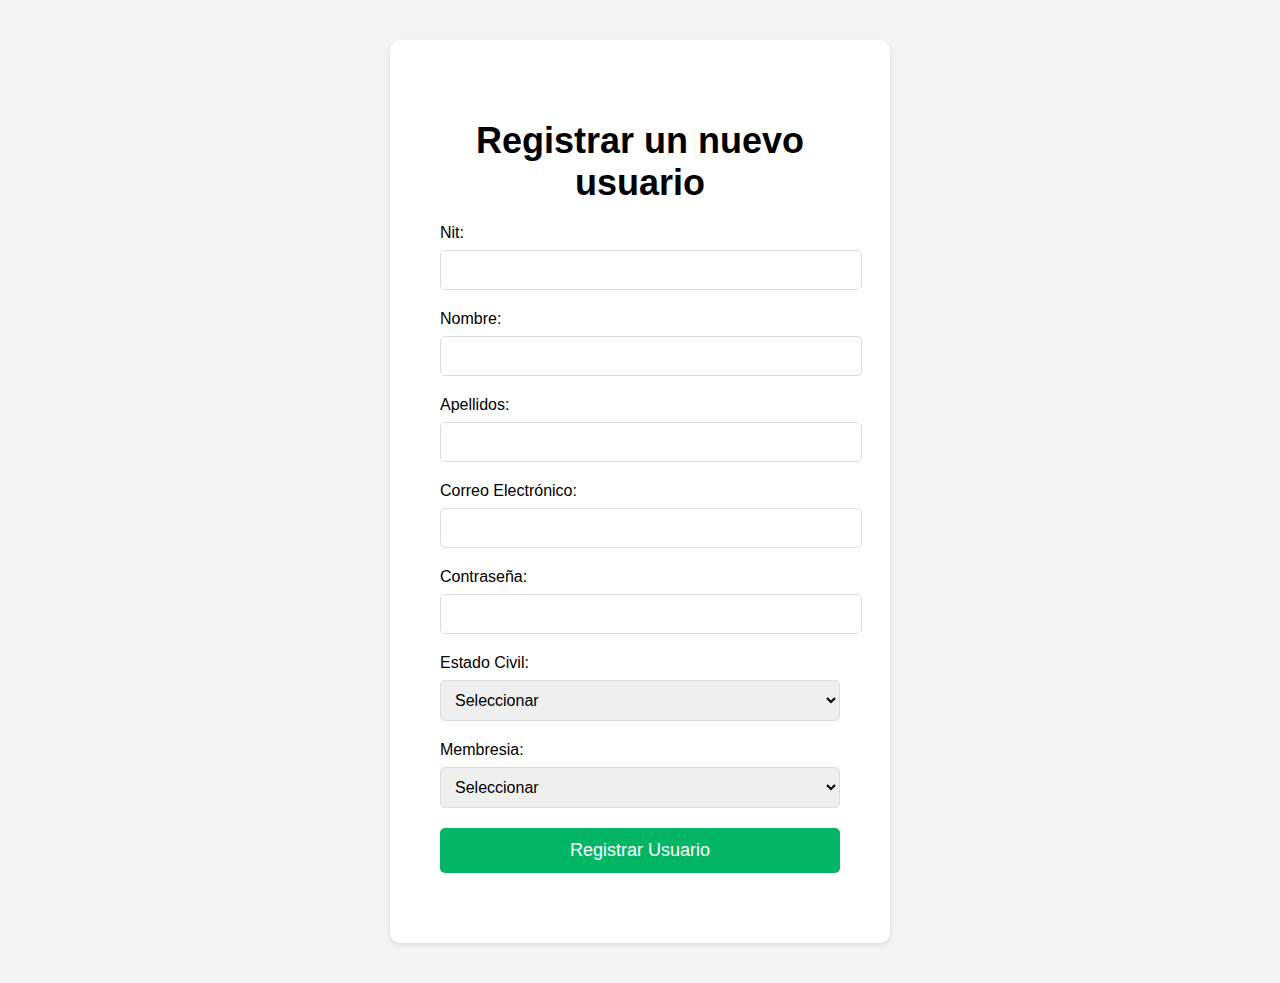
<file: Paginas/editar.html>
<!DOCTYPE html>
<html lang="es">
<head>
    <meta charset="UTF-8">
    <meta name="viewport" content="width=device-width, initial-scale=1.0">
    <title>Registro - EducaOnline</title>
    <link rel="stylesheet" href="../Estilos/register.css">
</head>
<body>
    <section class="login-section">
        <h2>Registrar un nuevo usuario</h2>

        <form action="../Php/valeditar.php" method="POST">

            <div class="form-group">
                <label for="nit">Nit:</label>
                <input type="text" id="nit" name="nit" required>
            </div>

            <div class="form-group">
                <label for="nombres">Nombre:</label>
                <input type="text" id="nombres" name="nombres" required>
            </div>

            <div class="form-group">
                <label for="apellidos">Apellidos:</label>
                <input type="text" id="apellidos" name="apellidos" required>
            </div>

            <div class="form-group">
                <label for="correo">Correo Electrónico:</label>
                <input type="email" id="correo" name="correo" required>
            </div>

            <div class="form-group">
                <label for="contrasena">Contraseña:</label>
                <input type="password" id="contrasena" name="contrasena" required>
            </div>

            <div class="form-group">
                <label for="idMembresia"> </label>
            </div>

            <div class="form-group">
                <label for="idEstadoCivil">Estado Civil:</label>
                <select id="idEstadoCivil" name="idEstadoCivil" required>
                    <option value="">Seleccionar</option>
                    <option value="1">Soltero</option>
                    <option value="2">Casado</option>
                    <option value="3">Union libre</option>
                </select>
            </div>
            <div class="form-group">
                <label for="idMembresia">Membresia:</label>
                <select id="idMembresia" name="idMembresia" required>
                    <option value="">Seleccionar</option>
                    <option value="1">Personal</option>
                    <option value="2">Administrador</option>
                </select>
            </div>

            <button type="submit" class="btn">Registrar Usuario</button>
        </form>
    </section>
</body>
</html>
</file>
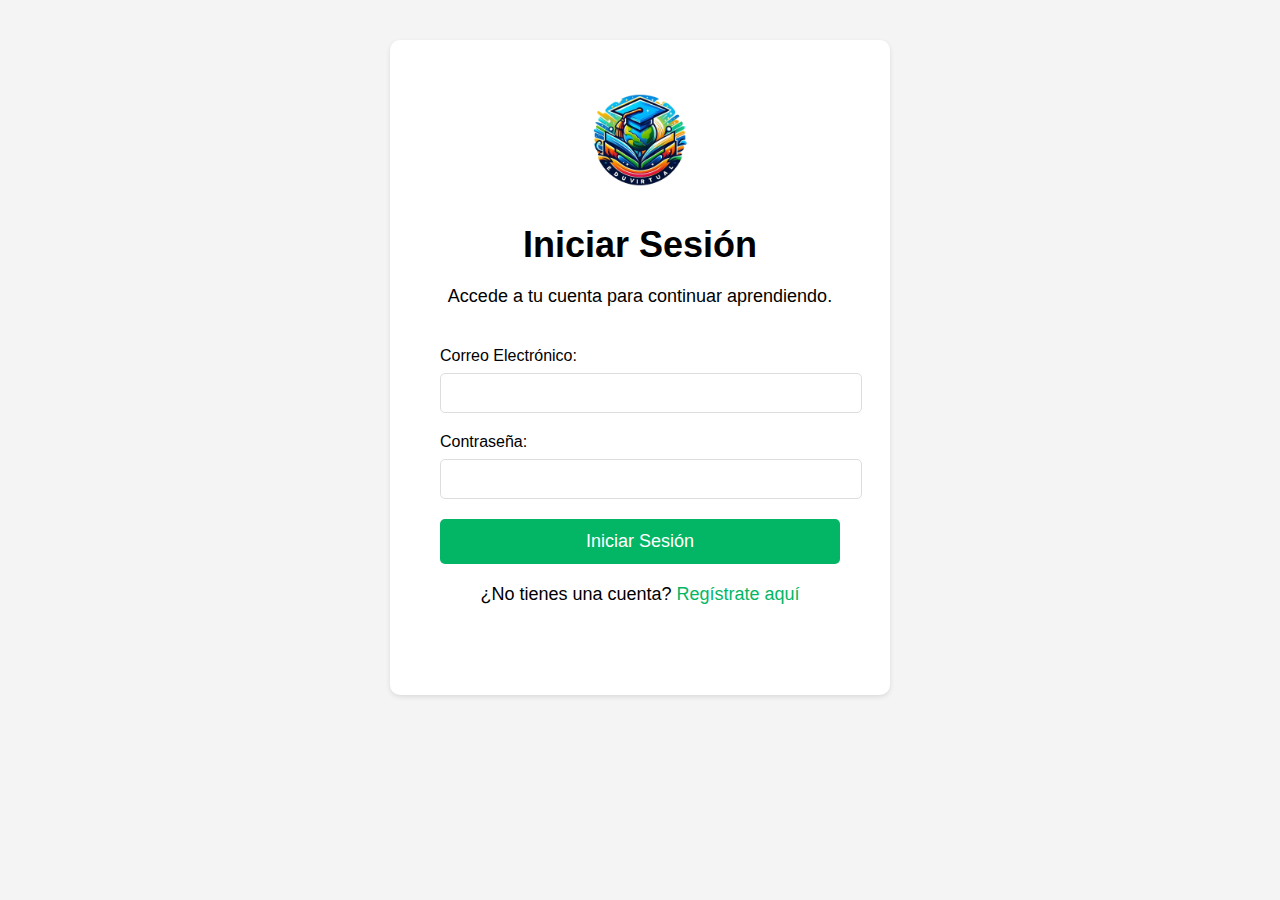
<file: Paginas/login.html>
<!DOCTYPE html>
<html lang="es">
<head>
    <meta charset="UTF-8">
    <meta name="viewport" content="width=device-width, initial-scale=1.0">
    <title>Iniciar Sesión - EducaOnline</title>
    <link rel="stylesheet" href="../Estilos/login.css">
</head>
<body>
    <section class="login-section">
        <a href="../index.html">
            <img class="img1" src="../Imagenes/cc649ed0-1ced-4788-aa96-0be1084cc928.jpg" width="100" />
        </a>
        <h2>Iniciar Sesión</h2>
        <p>Accede a tu cuenta para continuar aprendiendo.</p>
        <form action="../Php/val_login.php" method="POST">
            <div class="form-group">
                <label for="loginUser">Correo Electrónico:</label>
                <input type="email" id="correo" name="correo" required>
            </div>
            <div class="form-group">
                <label for="password">Contraseña:</label>
                <input type="password" id="contraseña" name="contraseña" required>
            </div>
            <button type="submit" class="btn">Iniciar Sesión</button>
        </form>
        <p class="signup-link">¿No tienes una cuenta? <a href="register.html">Regístrate aquí</a></p>
    </section>
</body>
</html>
</file>
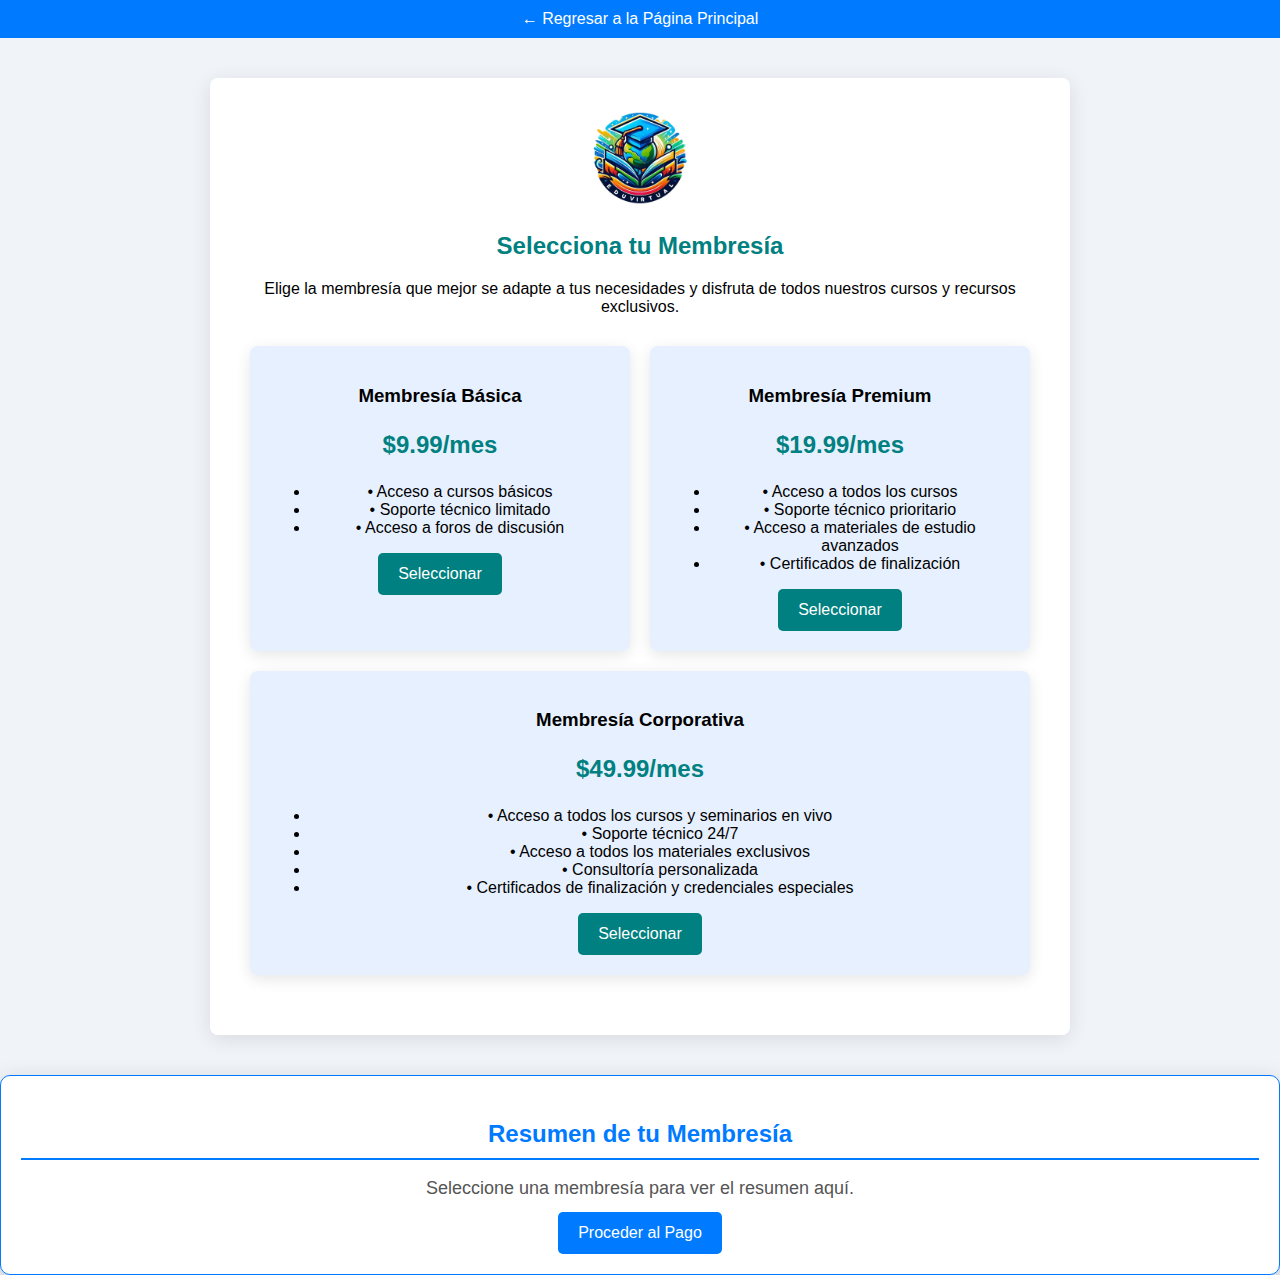
<file: Paginas/pagos.html>
<!DOCTYPE html>
<html lang="es">
<head>
    <meta charset="UTF-8">
    <meta name="viewport" content="width=device-width, initial-scale=1.0">
    <title>Seleccionar Membresía - EducaOnline</title>
    <link rel="stylesheet" href="../Estilos/pagos.css"> <!-- Asegúrate de que el archivo CSS esté correcto -->
</head>
<body>

    <!-- Barra de navegación para regresar a la página principal -->
    <nav class="navbar">
        <a href="../index.html" class="navbar-link">← Regresar a la Página Principal</a>
    </nav>

    <section class="membership-selection">
        <a href="../index.html">
            <img class="img1" src="../Imagenes/cc649ed0-1ced-4788-aa96-0be1084cc928.jpg" width="100" />
        </a>
        <h2>Selecciona tu Membresía</h2>
        <p>Elige la membresía que mejor se adapte a tus necesidades y disfruta de todos nuestros cursos y recursos exclusivos.</p>
    
        <div class="membership-cards">
            <!-- Membresía Básica -->
            <div class="membership-card">
                <h3>Membresía Básica</h3>
                <p class="price">$9.99/mes</p>
                <ul>
                    <li>• Acceso a cursos básicos</li>
                    <li>• Soporte técnico limitado</li>
                    <li>• Acceso a foros de discusión</li>
                </ul>
                <button onclick="selectMembership('Básica', 9.99, 'Acceso a cursos básicos, soporte técnico limitado, y acceso a foros de discusión')">Seleccionar</button>
            </div>
    
            <!-- Membresía Premium -->
            <div class="membership-card">
                <h3>Membresía Premium</h3>
                <p class="price">$19.99/mes</p>
                <ul>
                    <li>• Acceso a todos los cursos</li>
                    <li>• Soporte técnico prioritario</li>
                    <li>• Acceso a materiales de estudio avanzados</li>
                    <li>• Certificados de finalización</li>
                </ul>
                <button onclick="selectMembership('Premium', 19.99, 'Acceso a todos los cursos, soporte técnico prioritario, acceso a materiales de estudio avanzados y certificados de finalización')">Seleccionar</button>
            </div>
    
            <!-- Membresía Corporativa -->
            <div class="membership-card">
                <h3>Membresía Corporativa</h3>
                <p class="price">$49.99/mes</p>
                <ul>
                    <li>• Acceso a todos los cursos y seminarios en vivo</li>
                    <li>• Soporte técnico 24/7</li>
                    <li>• Acceso a todos los materiales exclusivos</li>
                    <li>• Consultoría personalizada</li>
                    <li>• Certificados de finalización y credenciales especiales</li>
                </ul>
                <button onclick="selectMembership('Corporativa', 49.99, 'Acceso a todos los cursos y seminarios en vivo, soporte técnico 24/7, acceso a materiales exclusivos, consultoría personalizada y certificados de finalización')">Seleccionar</button>
            </div>
        </div>
    
        <p id="selectedMembership" class="selected-message"></p>
    </section>
    
    <script>
        function selectMembership(membershipType, price, details) {
            document.getElementById("selectedMembership").innerText = "Has seleccionado la membresía: " + membershipType + " - Precio: $" + price.toFixed(2);
            // Guardar la membresía seleccionada en el almacenamiento local
            localStorage.setItem('selectedMembership', membershipType);
            localStorage.setItem('membershipPrice', price);
            // Redirigir a la página de pagos
            window.location.href = 'pagos.html';
        }
    </script>
    
    <section class="membership-summary">
        <h3>Resumen de tu Membresía</h3>
        <p id="summaryMessage">Seleccione una membresía para ver el resumen aquí.</p>
        <button onclick="goToPayment()">Proceder al Pago</button>
    </section>

    <script>
        function goToPayment() {
            // Aquí podrías redirigir al usuario a la página de pagos
            window.location.href = 'pagosPortal.html';
        }

        function displayMembershipSummary() {
            const membershipType = localStorage.getItem('selectedMembership');
            const price = localStorage.getItem('membershipPrice');

            if (membershipType && price) {
                let details = '';
                switch (membershipType) {
                    case 'Básica':
                        details = 'Acceso a cursos básicos, soporte técnico limitado, y acceso a foros de discusión.';
                        break;
                    case 'Premium':
                        details = 'Acceso a todos los cursos, soporte técnico prioritario, acceso a materiales de estudio avanzados y certificados de finalización.';
                        break;
                    case 'Corporativa':
                        details = 'Acceso a todos los cursos y seminarios en vivo, soporte técnico 24/7, acceso a materiales exclusivos, consultoría personalizada y certificados de finalización.';
                        break;
                    default:
                        details = 'Detalles no disponibles.';
                }

                document.getElementById("summaryMessage").innerHTML = `Usted ha elegido la <strong>${membershipType}</strong> por <strong>$${price}/mes</strong>. <br/> Detalles: ${details}`;
            }
        }

        // Llama a la función para mostrar el resumen al cargar la página
        window.onload = displayMembershipSummary;
    </script>
</body>
</html>
</file>
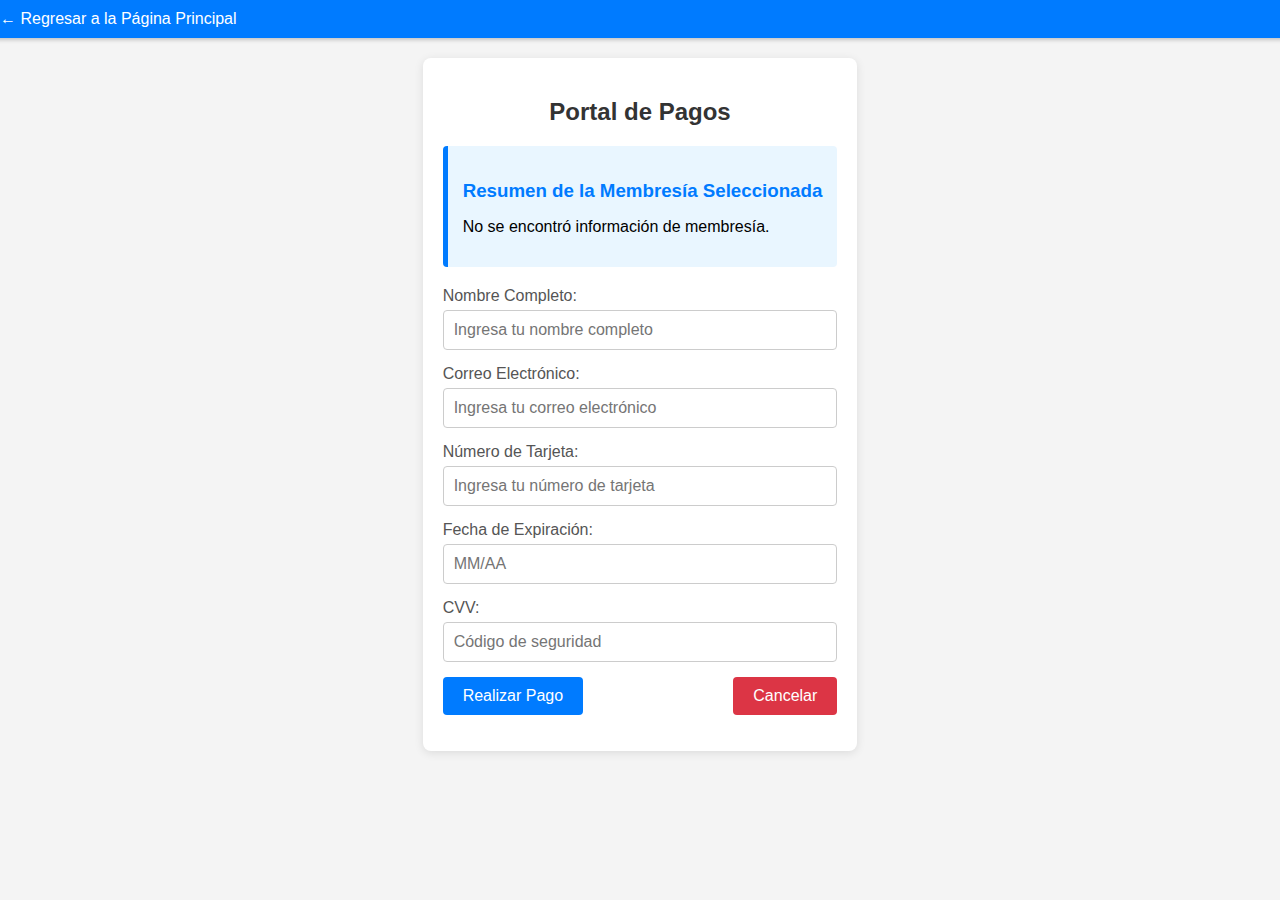
<file: Paginas/pagosPortal.html>
<!DOCTYPE html>
<html lang="es">
<head>
    <meta charset="UTF-8">
    <meta name="viewport" content="width=device-width, initial-scale=1.0">
    <title>Portal de Pagos - EducaOnline</title>
    <link rel="stylesheet" href="../Estilos/pagosPortal.css">
</head>
<body>

    <nav class="navbar">
        <a href="../index.html" class="navbar-link">← Regresar a la Página Principal</a>
    </nav>

    <div class="container">
        <h2>Portal de Pagos</h2>

        <div class="summary">
            <h3>Resumen de la Membresía Seleccionada</h3>
            <p id="membershipSummary">Cargando información de membresía...</p>
        </div>

        <form class="payment-form" id="paymentForm">
            <label for="name">Nombre Completo:</label>
            <input type="text" id="name" placeholder="Ingresa tu nombre completo" required>

            <label for="email">Correo Electrónico:</label>
            <input type="email" id="email" placeholder="Ingresa tu correo electrónico" required>

            <label for="cardNumber">Número de Tarjeta:</label>
            <input type="text" id="cardNumber" placeholder="Ingresa tu número de tarjeta" required>

            <label for="expiryDate">Fecha de Expiración:</label>
            <input type="text" id="expiryDate" placeholder="MM/AA" required>

            <label for="cvv">CVV:</label>
            <input type="text" id="cvv" placeholder="Código de seguridad" required>

            <div class="button-container">
                <button type="button" class="btn btn-pay" onclick="processPayment()">Realizar Pago</button>
                <button type="button" class="btn btn-cancel" onclick="cancelPayment()">Cancelar</button>
            </div>
        </form>

        <p id="paymentMessage"></p>
    </div>

    <script>
        // Función para mostrar la información de la membresía
        function displayMembershipInfo() {
            const membershipType = localStorage.getItem('selectedMembership');
            const membershipPrice = localStorage.getItem('membershipPrice');

            if (membershipType && membershipPrice) {
                document.getElementById("membershipSummary").innerHTML = `
                    Has seleccionado la <strong>${membershipType}</strong> con un precio de <strong>$${membershipPrice}/mes</strong>.
                `;
            } else {
                document.getElementById("membershipSummary").innerText = "No se encontró información de membresía.";
            }
        }

        // Función para procesar el pago
        function processPayment() {
            const name = document.getElementById('name').value;
            const email = document.getElementById('email').value;

            // Mostrar mensaje de éxito y redirigir
            if (name && email) {
                document.getElementById('paymentMessage').innerText = "Pago exitoso. Redirigiendo al inicio de sesión...";
                setTimeout(() => {
                    window.location.href = 'login.html'; // Redirige a la página de inicio de sesión
                }, 2000);
            } else {
                document.getElementById('paymentMessage').innerText = "Por favor, completa todos los campos.";
            }
        }

        // Función para cancelar el pago y redirigir al inicio
        function cancelPayment() {
            window.location.href = '../index.html'; // Redirige a la página principal
        }

        // Mostrar la información de la membresía al cargar la página
        window.onload = displayMembershipInfo;
    </script>
</body>
</html>
</file>
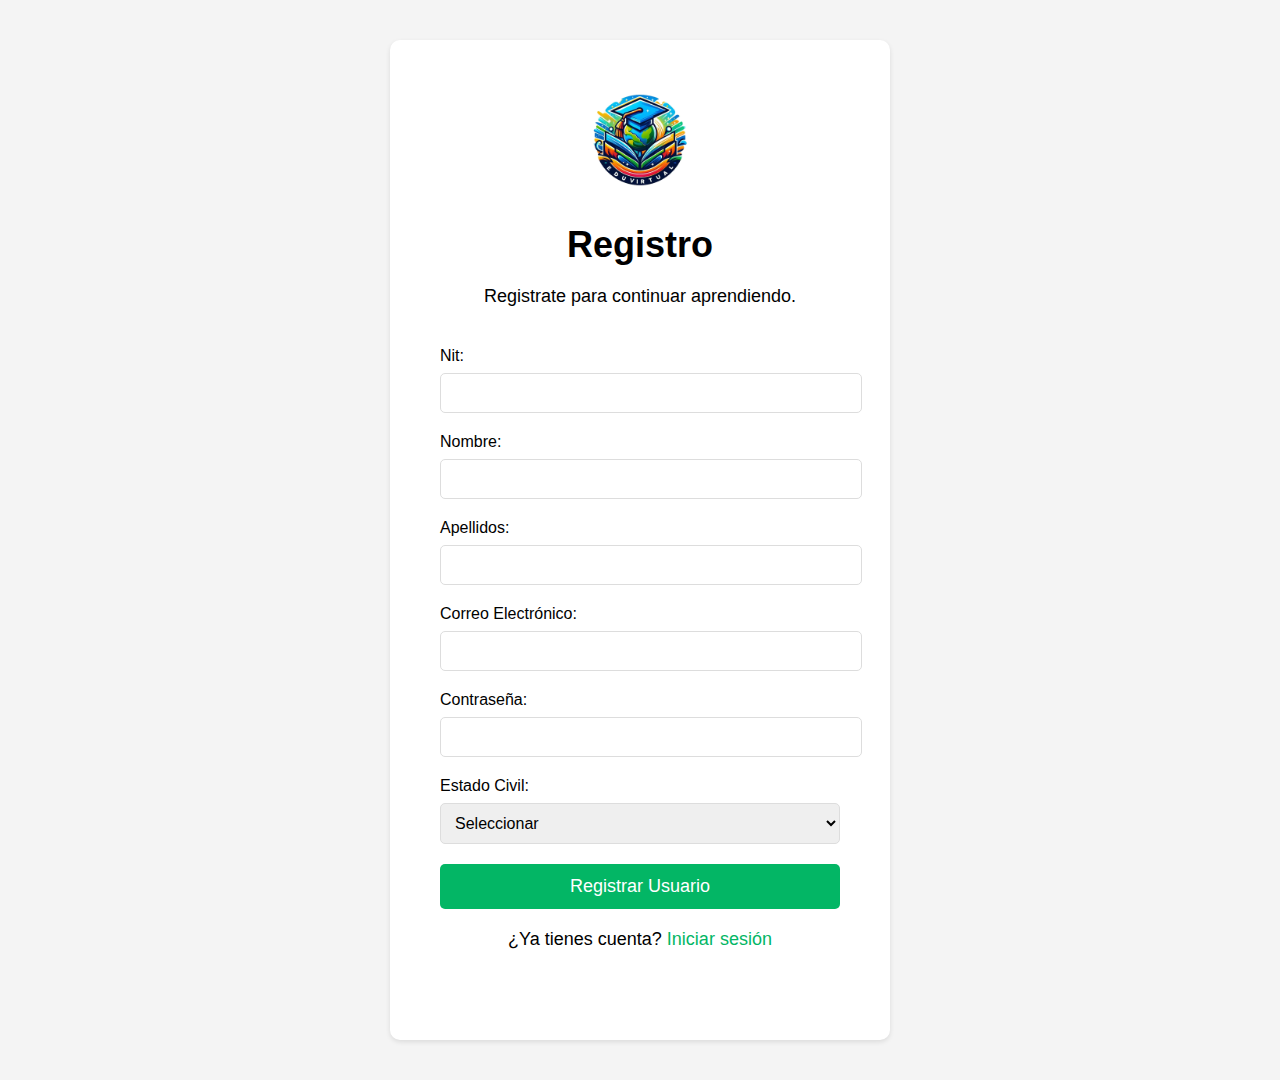
<file: Paginas/register.html>
<!DOCTYPE html>
<html lang="es">
<head>
    <meta charset="UTF-8">
    <meta name="viewport" content="width=device-width, initial-scale=1.0">
    <title>Registro - EducaOnline</title>
    <link rel="stylesheet" href="../Estilos/register.css">
</head>
<body>
    <section class="login-section">
        <a href="../index.html">
            <img class="img1" src="../Imagenes/cc649ed0-1ced-4788-aa96-0be1084cc928.jpg" width="100" />
        </a>
        <h2>Registro</h2>
        <p>Registrate para continuar aprendiendo.</p>

        <form action="../Php/valregister.php" method="POST">

            <div class="form-group">
                <label for="nit">Nit:</label>
                <input type="text" id="nit" name="nit" required>
            </div>

            <div class="form-group">
                <label for="nombres">Nombre:</label>
                <input type="text" id="nombres" name="nombres" required>
            </div>

            <div class="form-group">
                <label for="apellidos">Apellidos:</label>
                <input type="text" id="apellidos" name="apellidos" required>
            </div>

            <div class="form-group">
                <label for="correo">Correo Electrónico:</label>
                <input type="email" id="correo" name="correo" required>
            </div>

            <div class="form-group">
                <label for="contrasena">Contraseña:</label>
                <input type="password" id="contrasena" name="contrasena" required>
            </div>

            <div class="form-group">
                <label for="idMembresia"> </label>
            </div>

            <div class="form-group">
                <label for="idEstadoCivil">Estado Civil:</label>
                <select id="idEstadoCivil" name="idEstadoCivil" required>
                    <option value="">Seleccionar</option>
                    <option value="1">Soltero</option>
                    <option value="2">Casado</option>
                    <option value="3">Union libre</option>
                </select>
            </div>

            <button type="submit" class="btn">Registrar Usuario</button>
        </form>

        <p class="signup-link">¿Ya tienes cuenta? <a href="login.html">Iniciar sesión</a></p>
    </section>
</body>
</html>
</file>
<file: Estilos/register.css>
body {
    font-family: Arial, sans-serif;
    margin: 0;
    padding: 0;
    background-color: #f4f4f4;
}

header {
    background-color: #03b665;
    color: #fff;
    padding: 10px 0;
    text-align: center;
}

nav ul {
    list-style-type: none;
    padding: 0;
}

nav ul li {
    display: inline;
    margin: 0 10px;
}

nav ul li a {
    color: #fff;
    text-decoration: none;
}

.login-section {
    padding: 50px;
    max-width: 400px;
    margin: 40px auto;
    text-align: center;
    background-color: #fff;
    border-radius: 10px;
    box-shadow: 0 2px 5px rgba(0, 0, 0, 0.1);
}

.login-section h2 {
    font-size: 36px;
    margin-bottom: 20px;
}

.login-section p {
    font-size: 18px;
    margin-bottom: 40px;
}

form {
    margin-bottom: 20px;
}

.form-group {
    margin-bottom: 20px;
    text-align: left;
}

.form-group label {
    font-size: 16px;
    margin-bottom: 8px;
    display: block;
}

.form-group input {
    width: 100%;
    padding: 10px;
    font-size: 16px;
    border: 1px solid #ddd;
    border-radius: 5px;
}



.form-group input:focus {
    outline: none;
    border-color: #03b665;
}


.form-group select {
    width: 100%;
    padding: 10px;
    font-size: 16px;
    border: 1px solid #ddd;
    border-radius: 5px;
}

.form-group select:focus {
    outline: none;
    border-color: #03b665;
}

.btn-signup {
    display: inline-block;
    background-color: #28a745; /* Color verde para el botón */
    color: white;
    text-align: center;
    padding: 12px 20px;
    border-radius: 5px;
    font-size: 16px;
    font-weight: bold;
    text-decoration: none;
    transition: background-color 0.3s, transform 0.3s, box-shadow 0.3s;
    box-shadow: 0 4px 10px rgba(0, 0, 0, 0.2); /* Sombra del botón */
}

.btn-signup:hover {
    background-color: #218838; /* Color más oscuro al pasar el mouse */
    transform: translateY(-3px); /* Eleva el botón al pasar el mouse */
    box-shadow: 0 6px 15px rgba(0, 0, 0, 0.3); /* Sombra más intensa al pasar el mouse */
}

.btn-signup:active {
    transform: translateY(1px); /* Baja ligeramente al hacer clic */
    box-shadow: 0 4px 10px rgba(0, 0, 0, 0.2); /* Sombra normal al hacer clic */
}

button.btn {
    background-color: #03b665;
    color: #fff;
    padding: 12px 30px;
    border: none;
    font-size: 18px;
    cursor: pointer;
    border-radius: 5px;
    width: 100%;
}

button.btn:hover {
    background-color: #03b665;
}

.signup-link {
    margin-top: 20px;
    font-size: 16px;
}

.signup-link a {
    color: #03b665;
    text-decoration: none;
}

.signup-link a:hover {
    text-decoration: underline;
}

footer {
    background-color: #03b665;
    color: #fff;
    text-align: center;
    padding: 20px 0;
    margin-top: 30px;
}
</file>
<file: Estilos/login.css>
body {
    font-family: Arial, sans-serif;
    margin: 0;
    padding: 0;
    background-color: #f4f4f4;
}

header {
    background-color: #03b665;
    color: #fff;
    padding: 10px 0;
    text-align: center;
}

nav ul {
    list-style-type: none;
    padding: 0;
}

nav ul li {
    display: inline;
    margin: 0 10px;
}

nav ul li a {
    color: #fff;
    text-decoration: none;
}

.login-section {
    padding: 50px;
    max-width: 400px;
    margin: 40px auto;
    text-align: center;
    background-color: #fff;
    border-radius: 10px;
    box-shadow: 0 2px 5px rgba(0, 0, 0, 0.1);
}

.login-section h2 {
    font-size: 36px;
    margin-bottom: 20px;
}

.login-section p {
    font-size: 18px;
    margin-bottom: 40px;
}

form {
    margin-bottom: 20px;
}

.form-group {
    margin-bottom: 20px;
    text-align: left;
}

.form-group label {
    font-size: 16px;
    margin-bottom: 8px;
    display: block;
}

.form-group input {
    width: 100%;
    padding: 10px;
    font-size: 16px;
    border: 1px solid #ddd;
    border-radius: 5px;
}

.form-group input:focus {
    outline: none;
    border-color: #03b665;
}

button.btn {
    background-color: #03b665;
    color: #fff;
    padding: 12px 30px;
    border: none;
    font-size: 18px;
    cursor: pointer;
    border-radius: 5px;
    width: 100%;
}

button.btn:hover {
    background-color: #03b665;
}

.signup-link {
    margin-top: 20px;
    font-size: 16px;
}

.signup-link a {
    color: #03b665;
    text-decoration: none;
}

.signup-link a:hover {
    text-decoration: underline;
}

footer {
    background-color: #03b665;
    color: #fff;
    text-align: center;
    padding: 20px 0;
    margin-top: 30px;
}

.error-message {
    background-color: #f8d7da; /* Color de fondo rojo claro */
    color: #721c24; /* Color del texto */
    border: 1px solid #f5c6cb; /* Borde rojo */
    padding: 10px;
    margin-bottom: 15px;
    border-radius: 5px;
}
</file>
<file: Estilos/pagos.css>
/*------------------------------------ PAGOS.CSS----------------------------------*/

body {
    font-family: 'Arial', sans-serif;
    background-color: #f0f4f8; /* Color de fondo más suave */
    margin: 0;
    padding: 0;
}

.navbar {
    background-color: #007bff;
    color: #fff;
    padding: 10px 20px;
    text-align: center;
}

.navbar-link {
    color: #fff;
    text-decoration: none;
    font-size: 16px;
    transition: color 0.3s;
}

.navbar-link:hover {
    color: #e0e0e0;
}

/*------------------------------------ ELEGIR MEMBRESIA  ----------------------------------*/

.membership-selection {
    max-width: 800px;
    margin: 40px auto;
    text-align: center;
    background-color: #ffffff;
    border-radius: 8px;
    box-shadow: 0 4px 20px rgba(0, 0, 0, 0.1);
    padding: 30px;
}

.membership-cards {
    display: flex;
    justify-content: space-between;
    flex-wrap: wrap;
    margin-top: 20px;
}

.membership-card {
    background-color: #e7f0ff; /* Fondo claro para tarjetas */
    border-radius: 8px;
    padding: 20px;
    margin: 10px;
    flex: 1 1 30%; /* Ajusta el ancho de las tarjetas */
    box-shadow: 0 4px 15px rgba(0, 0, 0, 0.1);
    transition: transform 0.3s, box-shadow 0.3s; /* Animación suave */
}

.membership-card:hover {
    transform: translateY(-5px); /* Eleva la tarjeta al pasar el mouse */
    box-shadow: 0 8px 30px rgba(0, 0, 0, 0.2); /* Sombra más intensa */
}

h2 {
    color: #008080; /* Color cian verdoso */
}

.price {
    font-size: 24px;
    color: #008080; /* Color cian verdoso */
    font-weight: bold;
}

button {
    background-color: #008080; /* Color cian verdoso */
    color: white;
    border: none;
    padding: 12px 20px;
    border-radius: 5px;
    cursor: pointer;
    font-size: 16px;
    transition: background-color 0.3s, transform 0.3s;
}

button:hover {
    background-color: #006d6d; /* Tono más oscuro de cian verdoso */
    transform: scale(1.05); /* Agranda el botón al pasar el mouse */
}

.selected-message {
    margin-top: 20px;
    font-size: 18px;
    color: #333;
    font-weight: bold;
}


/*------------------------------------ SECCION DE RESUMEN DE PAGOS   ----------------------------------*/

.membership-summary {
    margin-top: 30px;
    padding: 20px;
    background-color: #ffffff; /* Color de fondo blanco para contrastar */
    border: 1px solid #007bff; /* Borde azul */
    border-radius: 10px; /* Bordes más redondeados */
    box-shadow: 0 8px 25px rgba(0, 0, 0, 0.2); /* Sombra más intensa */
    text-align: center; /* Centramos el texto */
    transition: transform 0.3s; /* Animación suave */
}

.membership-summary:hover {
    transform: scale(1.02); /* Agranda la sección al pasar el mouse */
}

.membership-summary h3 {
    color: #007bff; /* Color del encabezado */
    font-size: 24px; /* Tamaño de fuente mayor */
    margin-bottom: 15px; /* Espacio debajo del encabezado */
    border-bottom: 2px solid #007bff; /* Línea debajo del encabezado */
    padding-bottom: 10px; /* Relleno inferior */
}

.membership-summary p {
    font-size: 18px; /* Tamaño de texto */
    color: #555; /* Color de texto gris */
    margin: 10px 0; /* Margen vertical */
    line-height: 1.5; /* Espaciado entre líneas */
}

.membership-summary strong {
    color: #007bff; /* Color para los textos resaltados */
}

.membership-summary button {
    background-color: #007bff; /* Color de fondo del botón */
    color: white; /* Color del texto del botón */
    border: none; /* Sin borde */
    padding: 12px 20px; /* Relleno del botón */
    border-radius: 5px; /* Bordes redondeados */
    cursor: pointer; /* Cambia el cursor al pasar el mouse */
    font-size: 16px; /* Tamaño de fuente del botón */
    transition: background-color 0.3s, transform 0.3s; /* Transición suave */
}

.membership-summary button:hover {
    background-color: #0056b3; /* Color de fondo al pasar el mouse */
    transform: translateY(-2px); /* Eleva el botón al pasar el mouse */
}
</file>
<file: Estilos/pagosPortal.css>
/* Estilo general del cuerpo */
body {
    font-family: 'Arial', sans-serif;
    background-color: #f4f4f4;
    margin: 0;
    padding: 0;
    display: flex;
    flex-direction: column;
    align-items: center;
}

/* Estilo para la barra de navegación */
.navbar {
    width: 100%;
    background-color: #007BFF;
    padding: 10px 20px;
    box-shadow: 0 2px 4px rgba(0, 0, 0, 0.2);
}

.navbar a {
    color: white;
    text-decoration: none;
    font-size: 16px;
}

/* Estilo del contenedor principal */
.container {
    max-width: 600px;
    background-color: white;
    margin-top: 20px;
    padding: 20px;
    border-radius: 8px;
    box-shadow: 0 2px 10px rgba(0, 0, 0, 0.1);
}

/* Estilos para los encabezados */
h2 {
    color: #333;
    text-align: center;
}

h3 {
    color: #007BFF;
    margin-bottom: 10px;
}

/* Resumen de membresía */
.summary {
    background-color: #e9f6ff;
    border-left: 5px solid #007BFF;
    padding: 15px;
    margin-bottom: 20px;
    border-radius: 4px;
}

/* Estilo del formulario de pago */
.payment-form {
    display: flex;
    flex-direction: column;
}

.payment-form label {
    margin-bottom: 5px;
    color: #555;
}

.payment-form input {
    padding: 10px;
    margin-bottom: 15px;
    border: 1px solid #ccc;
    border-radius: 4px;
    font-size: 16px;
}

/* Botones */
.button-container {
    display: flex;
    justify-content: space-between;
}

.btn {
    background-color: #007BFF;
    color: white;
    border: none;
    padding: 10px 20px;
    border-radius: 4px;
    cursor: pointer;
    font-size: 16px;
    transition: background-color 0.3s, transform 0.2s;
}

.btn:hover {
    background-color: #0056b3;
    transform: translateY(-2px);
}

.btn-cancel {
    background-color: #dc3545;
}

.btn-cancel:hover {
    background-color: #c82333;
}

/* Estilo para el mensaje de pago */
#paymentMessage {
    margin-top: 15px;
    color: #007BFF;
    text-align: center;
}

/* Estilo responsivo */
@media (max-width: 600px) {
    .container {
        width: 90%;
    }

    .button-container {
        flex-direction: column;
    }

    .button-container .btn {
        width: 100%;
        margin-bottom: 10px;
    }
}
</file>
